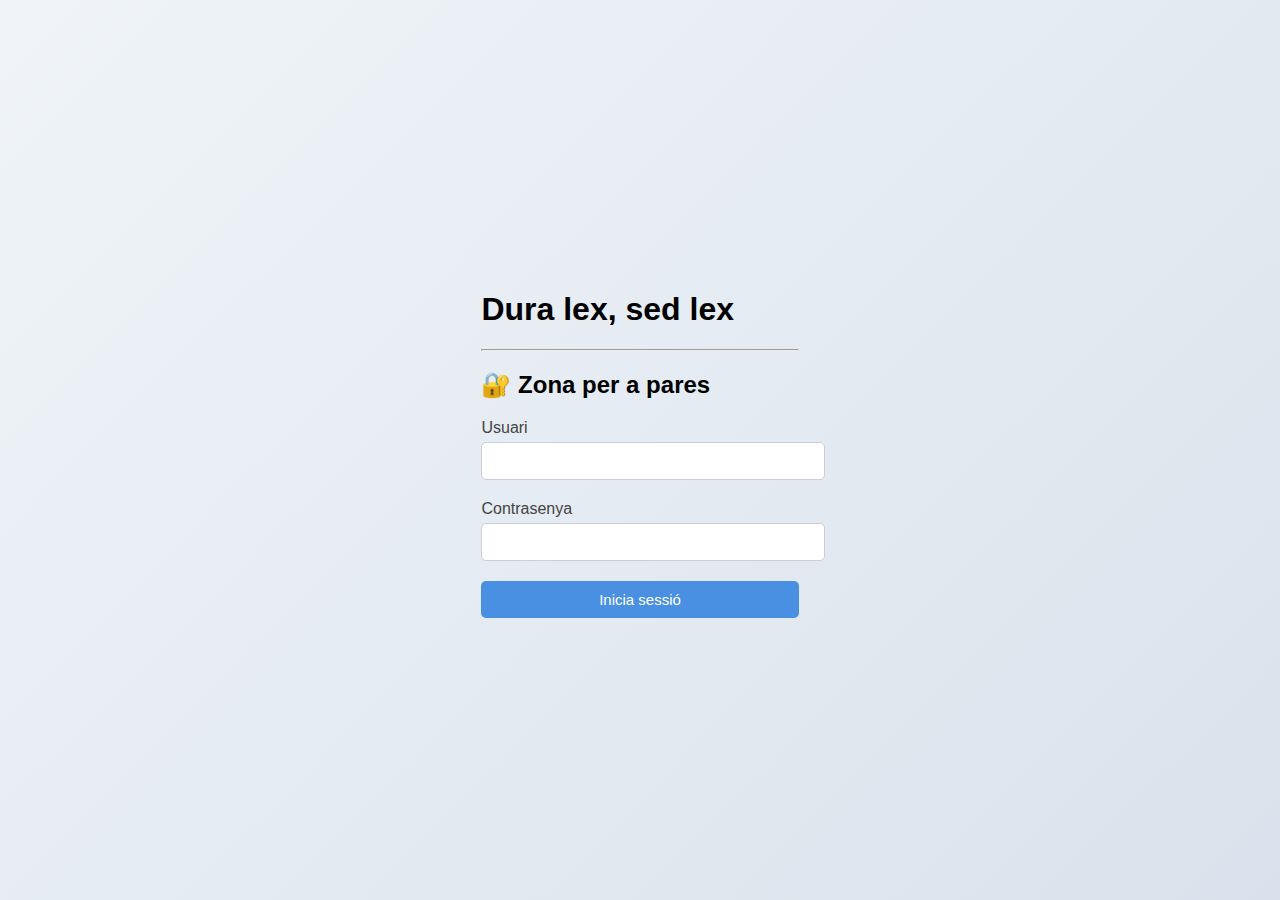
<file: index.html>
<!DOCTYPE html>
<html lang="ca">
<head>
  <meta charset="UTF-8">
  <meta name="viewport" content="width=device-width, initial-scale=1">
  <title>Dura lex, sed lex</title>
  <link rel="stylesheet" href="style.css">
</head>
<body>
  <div class="container">
    <h1>Dura lex, sed lex</h1>
    <ul id="llistatCastigs"></ul>

    <hr>

    <h2>🔐 Zona per a pares</h2>
    <div id="loginSection">
      <form id="loginForm">
        <label for="loginUser">Usuari</label>
        <input type="text" id="loginUser" required>
        <label for="loginPass">Contrasenya</label>
        <input type="password" id="loginPass" required>
        <button type="submit">Inicia sessió</button>
      </form>
      <p id="loginError" class="error-msg"></p>
    </div>

    <div id="zonaPrivada" style="display:none;">
      <h2>Afegir càstig</h2>
      <form id="castigForm">
        <label for="nen">Nen:</label>
        <select id="nen" required>
          <option>Mariona</option>
          <option>Blanca</option>
          <option>Joan</option>
          <option>Andreu</option>
          <option>Tini</option>
        </select>

        <label for="tipus">Tipus:</label>
        <select id="tipus" required>
          <option value="Sense play">Sense play</option>
          <option value="Sense mòbil">Sense tele</option>
          <option value="Sense tele">Sense tele</option>
          <option value="Altres">Un altre càstig</option>
        </select>

        <div id="altresContainer" style="display:none;">
          <label for="altres">Especifica:</label>
          <input type="text" id="altres">
        </div>

        <label for="durada">Durada:</label>
        <select id="durada" required>
          <option>1 hora</option>
          <option>2 hores</option>
          <option>3 hores</option>
          <option>5 hores</option>
          <option>10 hores</option>
          <option>1 dia</option>
          <option>2 dies</option>
          <option>3 dies</option>
          <option>7 dies</option>
          <option>1 mes</option>
        </select>

        <button type="submit">Afegir càstig</button>
      </form>

      <button id="logoutBtn">Tancar sessió</button>
    </div>
  </div>

  <script src="index.js"></script>
</body>
</html>
</file>
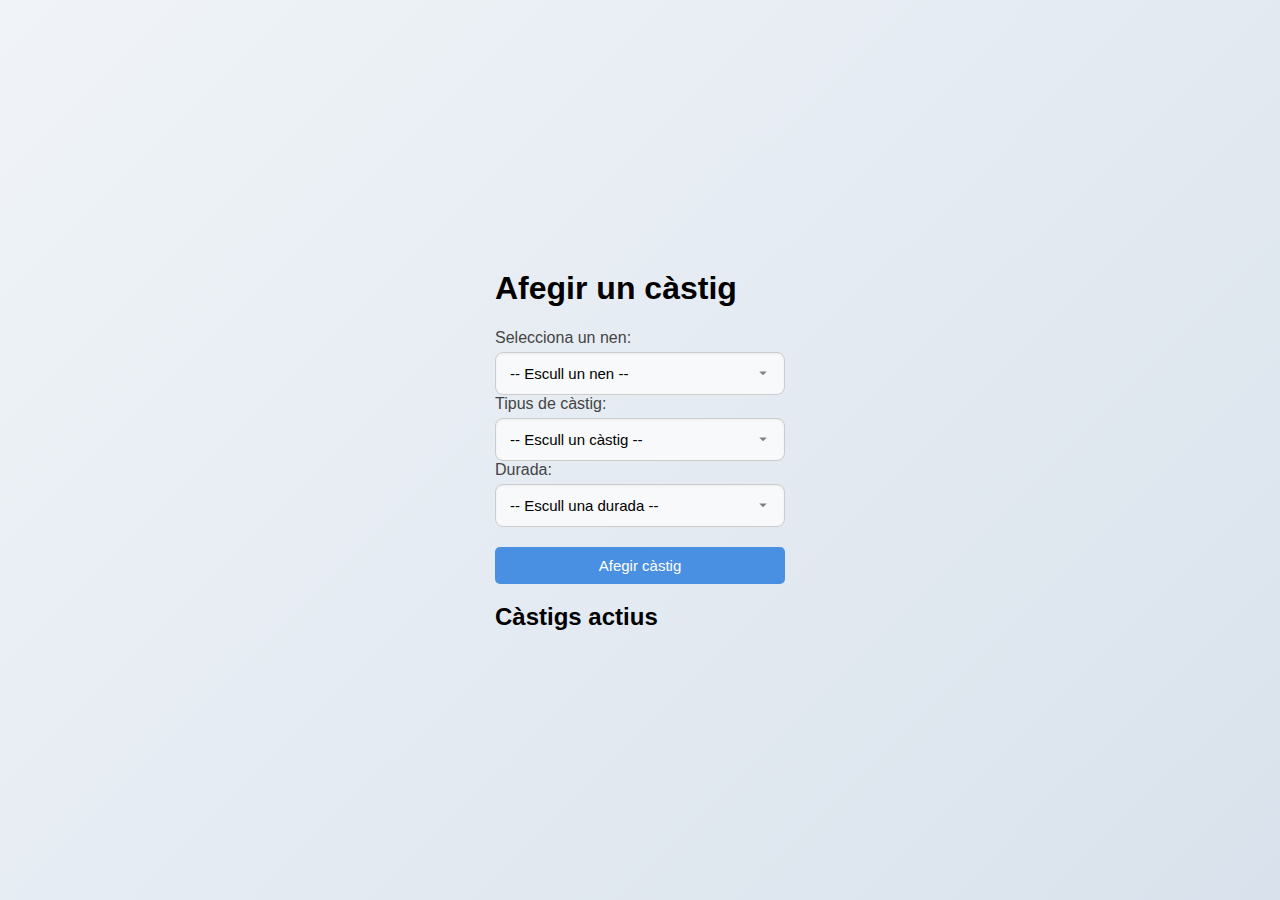
<file: dashboard.html>
<!DOCTYPE html>
<html lang="ca">
<head>
  <meta charset="UTF-8">
  <title>Dashboard - Gestió de càstigs</title>
  <link rel="stylesheet" href="style.css">
</head>
<body>
  <div class="container">
    <h1>Afegir un càstig</h1>
    <form id="castigForm">
      <label for="nen">Selecciona un nen:</label>
      <select id="nen" required>
        <option value="">-- Escull un nen --</option>
        <option>Mariona</option>
        <option>Blanca</option>
        <option>Joan</option>
        <option>Andreu</option>
        <option>Tini</option>
      </select>

      <label for="tipus">Tipus de càstig:</label>
      <select id="tipus" required>
        <option value="">-- Escull un càstig --</option>
        <option value="Sense play">Sense play</option>
        <option value="Sense tele">Sense tele</option>
        <option value="Altres">Un altre càstig</option>
      </select>

      <div id="altreCastigContainer" style="display: none;">
        <label for="altres">Especifica el càstig:</label>
        <input type="text" id="altres">
      </div>

      <label for="durada">Durada:</label>
      <select id="durada" required>
        <option value="">-- Escull una durada --</option>
        <option>1 hora</option>
        <option>2 hores</option>
        <option>3 hores</option>
        <option>5 hores</option>
        <option>10 hores</option>
        <option>1 dia</option>
        <option>2 dies</option>
        <option>3 dies</option>
        <option>7 dies</option>
        <option>1 mes</option>
      </select>

      <button type="submit">Afegir càstig</button>
    </form>

    <h2>Càstigs actius</h2>
    <ul id="castigsActius"></ul>
  </div>

  <script src="script.js"></script>
</body>
</html>
</file>
<file: style.css>
/* Estil bàsic per a tota la pàgina */
body {
  font-family: 'Poppins', sans-serif;
  background: linear-gradient(135deg, #f0f4f8, #d9e2ec);
  display: flex;
  justify-content: center;
  align-items: center;
  height: 100vh;
  margin: 0;
}

/* Contenidor del formulari */
.login-container {
  background-color: #ffffff;
  padding: 40px 30px;
  border-radius: 10px;
  box-shadow: 0 4px 10px rgba(0, 0, 0, 0.1);
  max-width: 360px;
  width: 100%;
  text-align: center;
}

/* Títol */
.login-container h1 {
  margin-bottom: 20px;
  font-size: 24px;
  color: #333;
}

/* Etiquetes i inputs */
label {
  display: block;
  text-align: left;
  margin-bottom: 5px;
  font-weight: 500;
  color: #444;
}

input[type="text"],
input[type="password"] {
  width: 100%;
  padding: 10px 12px;
  margin-bottom: 20px;
  border: 1px solid #ccd;
  border-radius: 5px;
  font-size: 14px;
}

/* Botó */
button {
  width: 100%;
  padding: 10px 12px;
  background-color: #4a90e2;
  border: none;
  border-radius: 5px;
  color: white;
  font-size: 15px;
  cursor: pointer;
  transition: background-color 0.3s ease;
}

button:hover {
  background-color: #357abd;
}

/* Missatge d’error */
.error-msg {
  color: #e74c3c;
  margin-top: 10px;
  font-size: 13px;
}

select {
  width: 100%;
  padding: 12px 14px;
  font-size: 15px;
  border-radius: 8px;
  border: 1px solid #ccc;
  background-color: #f8f9fb;
  box-shadow: inset 0 1px 3px rgba(0,0,0,0.05);
  appearance: none;
  -webkit-appearance: none;
  -moz-appearance: none;
  background-image: url("data:image/svg+xml;utf8,<svg fill='gray' height='24' viewBox='0 0 24 24' width='24' xmlns='http://www.w3.org/2000/svg'><path d='M7 10l5 5 5-5z'/></svg>");
  background-repeat: no-repeat;
  background-position: right 12px center;
  background-size: 18px 18px;
  cursor: pointer;
  transition: border 0.3s ease, box-shadow 0.3s ease;
}

select:focus {
  outline: none;
  border-color: #4a90e2;
  box-shadow: 0 0 0 2px rgba(74, 144, 226, 0.2);
}

#logoutBtn {
  margin-top: 25px;
}

#castigForm button[type="submit"] {
  margin-top: 20px;
}

li em {
  display: block;
  font-size: 18px;
  font-weight: bold;
  color: #d94141;
  margin-top: 8px;
  margin-bottom: 4px;
}

#llistatCastigs li {
  background-color: #f4f8fc;
  border: 1px solid #cce0f5;
  border-radius: 8px;
  padding: 15px;
  margin-bottom: 20px;
  box-shadow: 0 2px 4px rgba(0, 0, 0, 0.05);
  transition: transform 0.2s ease;
}

#llistatCastigs li:hover {
  transform: scale(1.01);
}

#llistatCastigs {
  list-style: none;
  padding-left: 0;
}
</file>
